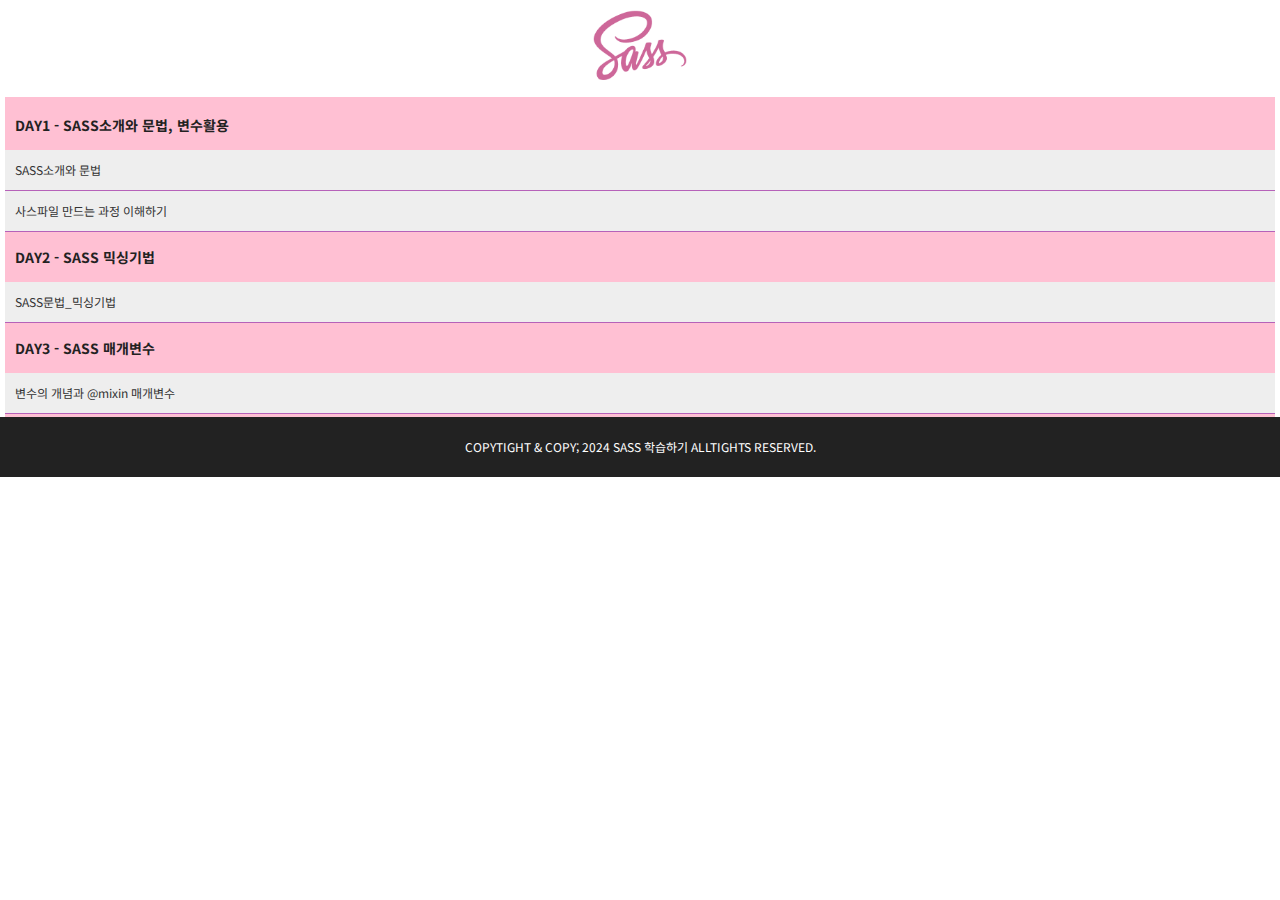
<file: index.html>
<!DOCTYPE html>
<html lang="ko">
<head>
  <meta charset="UTF-8">
  <meta name="viewport" content="width=device-width, initial-scale=1.0">
  <title>SASS 학습하기</title>
  <link rel="stylesheet" href="./css/main.css" type="text/css">
</head>
<body>
  <!-- 헤더 영역 -->
  <header>
    <h1>
      <a href="index.html" title="사스학습하기"><img src="./images/sass_logo_pink.png" alt="sass 로고"></a>
    </h1>
  </header>

  <!-- 메인 영역 -->
  <main>
    <dl>
      <dt>DAY1 - SASS소개와 문법, 변수활용</dt>
      <dd><a href="DAY1_240131/01_SASS의 소개와 문법.html" title="sass 소개와 문법">SASS소개와 문법</a></dd>
      <dd><a href="./DAY1_240131/02_사스파일 만드는 과정 이해하기.html" title="사스파일 만드는 과정 이해하기">사스파일 만드는 과정 이해하기</a></dd>
      <dt>DAY2 - SASS 믹싱기법</dt>
      <dd><a href="./DAY2_240202/SASS문법_믹싱기법.html" title="믹싱기법">SASS문법_믹싱기법</a></dd>
      <dt>DAY3 - SASS 매개변수</dt>
      <dd><a href="./DAY3_240205/변수의 개념과 @mixin 매개변수.html" title="매개변수">변수의 개념과 @mixin 매개변수</a></dd>
      
    </dl>
    

    <!-- <ul>
      <li>DAY1
        <ul class="sub">
          <li><a href="./DAY1_240131/01_SASS의 소개와 문법.html" title="01">SASS의 소개와 문법</a></li>
          <li><a href="./DAY1_240131/02_사스파일 만드는 과정 이해하기.html" title="02">사스파일 만드는 과정 이해하기</a></li>
        </ul>
      </li>

      <li>DAY2
        <ul class="sub">
          <li><a href="" title="03"></a></li>
          <li><a href="" title="04"></a></li>
        </ul>
      </li>
    </ul> -->
  </main>

  <!-- 푸터 영역 -->
  <footer>
    <address>
      COPYTIGHT & COPY; 2024 SASS 학습하기
      ALLTIGHTS RESERVED.
    </address>
  </footer>
</body>
</html>
</file>
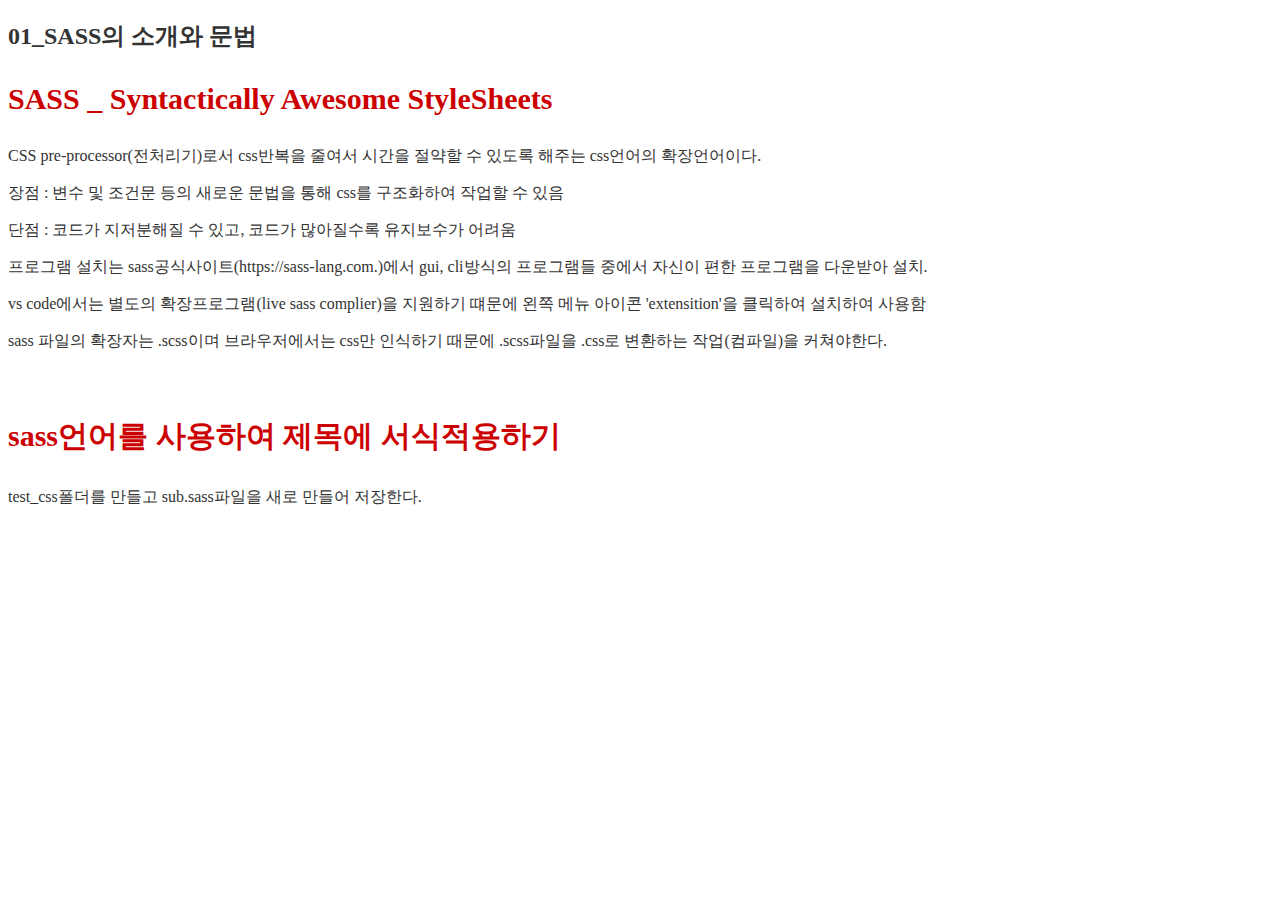
<file: DAY1_240131/01_SASS의 소개와 문법.html>
<!DOCTYPE html>
<html lang="ko">
<head>
  <meta charset="UTF-8">
  <meta name="viewport" content="width=device-width, initial-scale=1.0">
  <title>01_SASS의 소개와 문법</title>
  <link rel="stylesheet" href="./test_css/sub.css" type="text/css">
</head>
<body>
<h2> 01_SASS의 소개와 문법</h2> 
<h3>SASS _ Syntactically Awesome StyleSheets</h3>
<p>CSS pre-processor(전처리기)로서 css반복을 줄여서 시간을 절약할 수 있도록 해주는 css언어의 확장언어이다.</p>
<p>장점 : 변수 및 조건문 등의 새로운 문법을 통해 css를 구조화하여 작업할 수 있음</p>
<p>단점 : 코드가 지저분해질 수 있고, 코드가 많아질수록 유지보수가 어려움</p>
<p>프로그램 설치는 sass공식사이트(https://sass-lang.com.)에서 gui, cli방식의 프로그램들 중에서 자신이 편한 프로그램을 다운받아 설치.</p>
<p>vs code에서는 별도의 확장프로그램(live sass complier)을 지원하기 떄문에 왼쪽 메뉴 아이콘 'extensition'을 클릭하여 설치하여 사용함</p>
<p>sass 파일의 확장자는 .scss이며 브라우저에서는 css만 인식하기 때문에 .scss파일을 .css로 변환하는 작업(컴파일)을 커쳐야한다.</p>
<br>
<h3>sass언어를 사용하여 제목에 서식적용하기</h3>
<p>test_css폴더를 만들고 sub.sass파일을 새로 만들어 저장한다.</p>




</body>
</html>
</file>
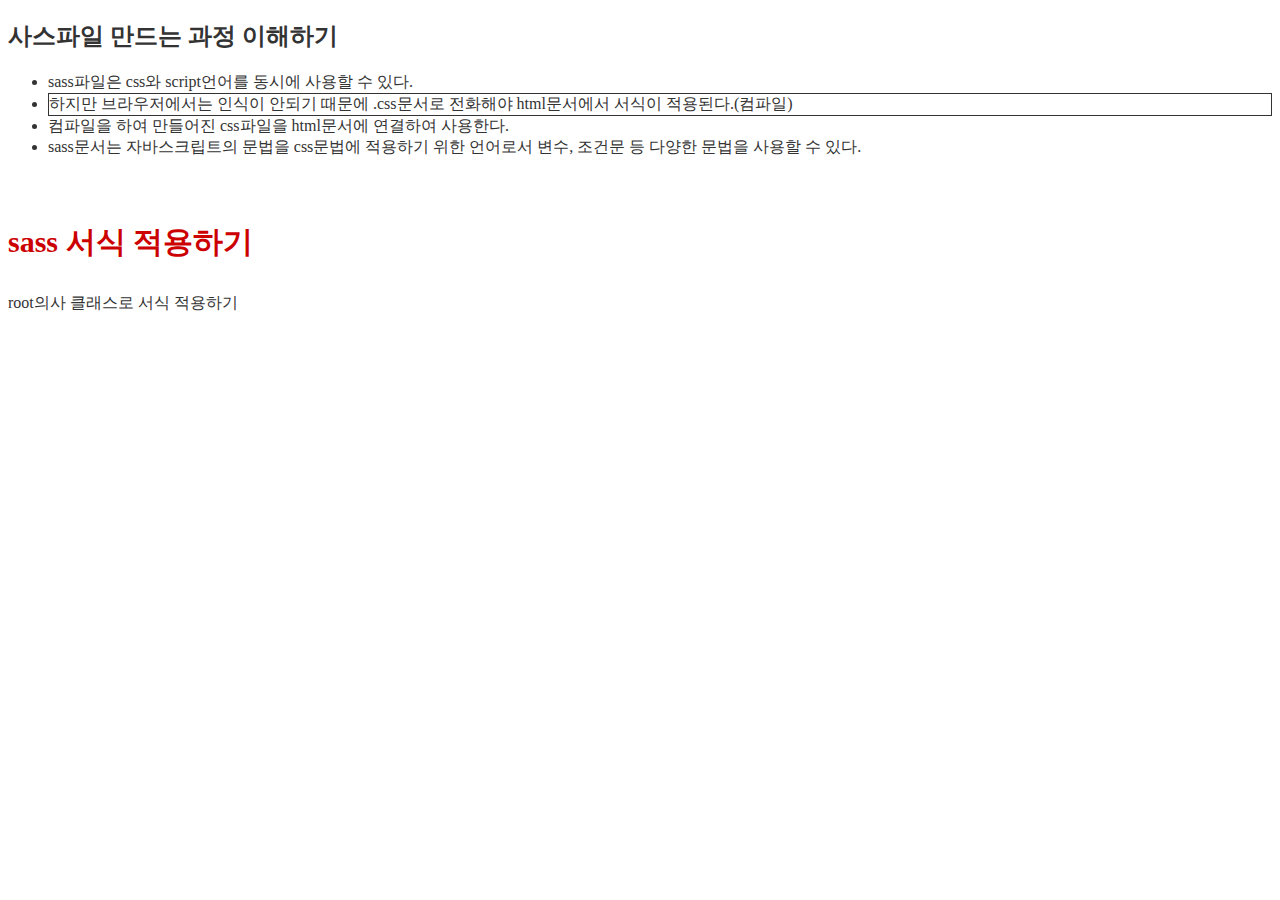
<file: DAY1_240131/02_사스파일 만드는 과정 이해하기.html>
<!DOCTYPE html>
<html lang="ko">
<head>
  <meta charset="UTF-8">
  <meta name="viewport" content="width=device-width, initial-scale=1.0">
  <title>사스파일 만드는 과정 이해하기</title>
  <link rel="stylesheet" href="./test_css/sub.css" type="text/css">
</head>
<body>
  <h2>사스파일 만드는 과정 이해하기</h2>
  <ul>
    <li>sass파일은 css와 script언어를 동시에 사용할 수 있다.</li>
    <li>하지만 브라우저에서는 인식이 안되기 때문에 .css문서로 전화해야 html문서에서 서식이 적용된다.(컴파일)</li>
    <li>컴파일을 하여 만들어진 css파일을 html문서에 연결하여 사용한다.</li>
    <li>sass문서는 자바스크립트의 문법을 css문법에 적용하기 위한 언어로서 변수, 조건문 등 다양한 문법을 사용할 수 있다.</li>
  </ul>
  <br>
  <h3>sass 서식 적용하기</h3>
  <p>root의사 클래스로 서식 적용하기</p>
</body>
</html>
</file>
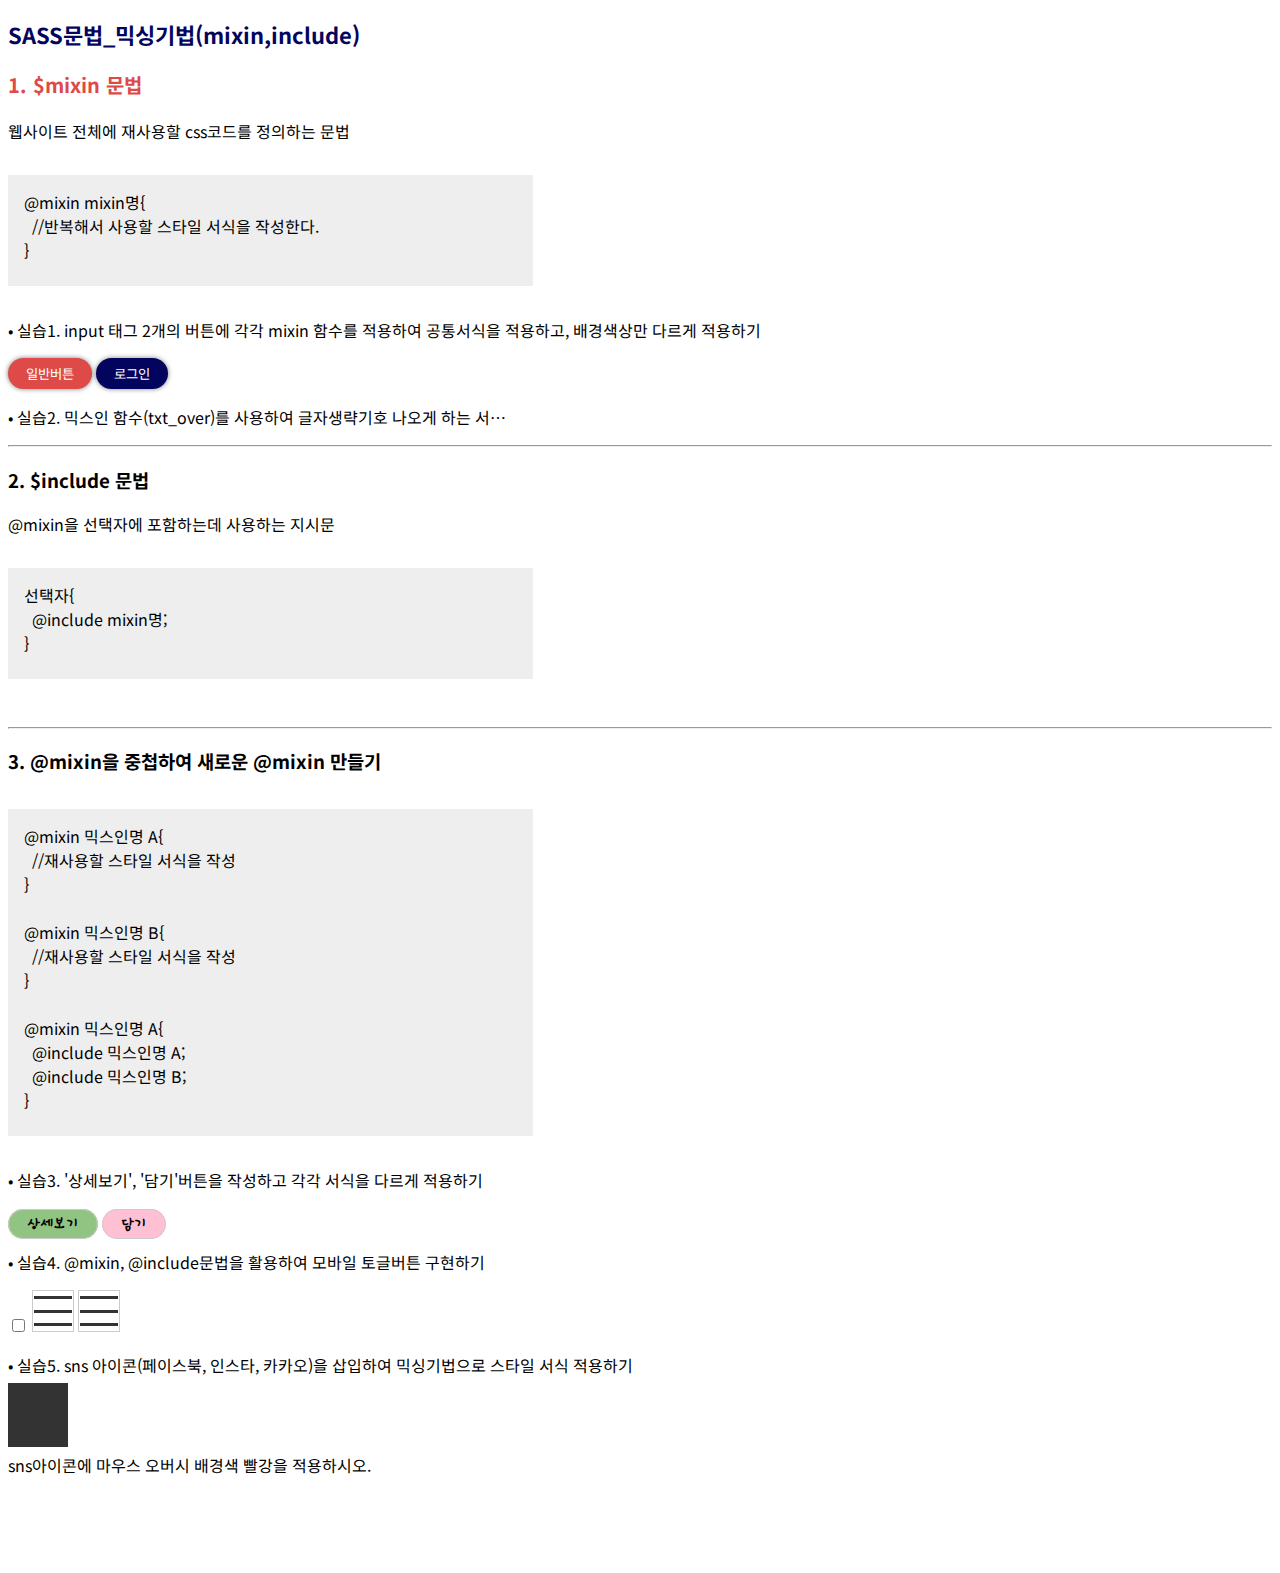
<file: DAY2_240202/SASS문법_믹싱기법.html>
<!DOCTYPE html>
<html lang="ko">
<head>
  <meta charset="UTF-8">
  <meta name="viewport" content="width=device-width, initial-scale=1.0">
  <title>SASS문법_믹싱기법(mixin,include)</title>
  <link rel="stylesheet" href="./css/style.css" type="text/css">
  <link rel="stylesheet" href="https://cdnjs.cloudflare.com/ajax/libs/font-awesome/6.5.1/css/all.min.css" integrity="sha512-DTOQO9RWCH3ppGqcWaEA1BIZOC6xxalwEsw9c2QQeAIftl+Vegovlnee1c9QX4TctnWMn13TZye+giMm8e2LwA==" crossorigin="anonymous" referrerpolicy="no-referrer" />
</head>
<body>
  <h2>SASS문법_믹싱기법(mixin,include)</h2>

  <h3 class="title01">1. $mixin 문법</h3>
  <p>웹사이트 전체에 재사용할 css코드를 정의하는 문법</p>
  <pre>
    @mixin mixin명{
      //반복해서 사용할 스타일 서식을 작성한다.
    }
  </pre><br>
  <p>&#8226; 실습1. input 태그 2개의 버튼에 각각 mixin 함수를 적용하여 공통서식을 적용하고, 배경색상만 다르게 적용하기</p>
  <input type="button" value="일반버튼" class="btn1">
  <input type="button" value="로그인" class="btn2">

  <p class="p01">&#8226; 실습2. 믹스인 함수(txt_over)를 사용하여 글자생략기호 나오게 하는 서식을 사용하는 지시문 만들기</p>
  <hr>

  <h3>2. $include 문법</h3>
  <p>@mixin을 선택자에 포함하는데 사용하는 지시문</p>
  <pre>
    선택자{
      @include mixin명;
    }
  </pre>
<br><br><hr>
  
  <h3>3. @mixin을 중첩하여 새로운 @mixin 만들기</h3>
  <pre>
    @mixin 믹스인명 A{
      //재사용할 스타일 서식을 작성
    }

    @mixin 믹스인명 B{
      //재사용할 스타일 서식을 작성
    }

    @mixin 믹스인명 A{
      @include 믹스인명 A;
      @include 믹스인명 B;
    }
  </pre>
  <p>&#8226; 실습3. '상세보기', '담기'버튼을 작성하고 각각 서식을 다르게 적용하기</p>
  <p>
    <span class="btn3">상세보기</span>
    <span class="btn4">담기</span>
  </p>

  <p>&#8226; 실습4. @mixin, @include문법을 활용하여 모바일 토글버튼 구현하기</p>

  <input type="checkbox" id="toggle">

  <label for="toggle" class="toggle_btn">
    <span class="bar bar1">&nbsp;</span>
    <span class="bar bar2">&nbsp;</span>
    <span class="bar bar3">&nbsp;</span>
  </label>
  
  <label class="toggle">
    <span class="bar t1">&nbsp;</span>
    <span class="bar t2">&nbsp;</span>
    <span class="bar t3">&nbsp;</span>
  </label>

  <p>&#8226; 실습5. sns 아이콘(페이스북, 인스타, 카카오)을 삽입하여 믹싱기법으로 스타일 서식 적용하기</p>
  <div class="sns">
  <i class="fab fa-facebook-square"></i>
  <i class="fab fa-instagram-square"></i>
  <i class="fas fa-message"></i>
  </div>

  <p>sns아이콘에 마우스 오버시 배경색 빨강을 적용하시오.</p>
<br><br><br>


  <!-- 제이쿼리 라이브러리 -->
  <script src="https://ajax.googleapis.com/ajax/libs/jquery/2.2.4/jquery.min.js"></script>
<script>
  $(document).ready(function(){
    let t_btn = $('.toggle');

    t_btn.click(function(){
      $(this).find('span').eq(0).toggleClass('rotate1');
      $(this).find('span').eq(1).toggleClass('rotate2');
      $(this).find('span').eq(2).toggleClass('rotate3');
    });
  });
</script>

</body>
</html>
</file>
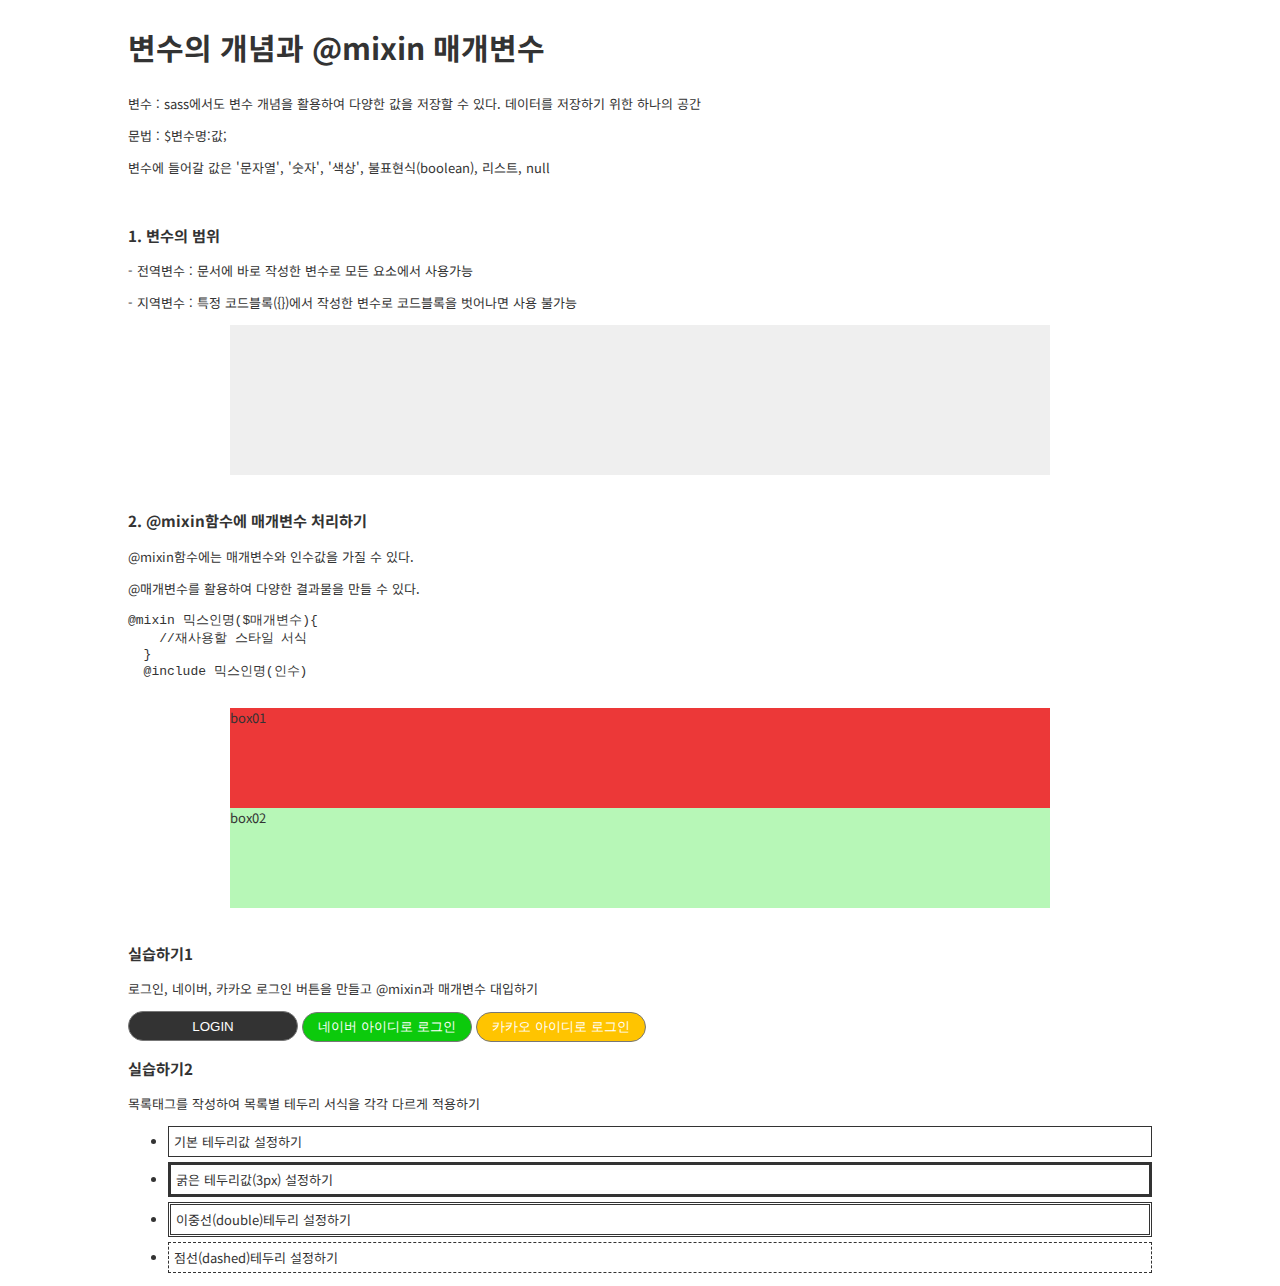
<file: DAY3_240205/변수의 개념과 @mixin 매개변수.html>
<!DOCTYPE html>
<html lang="ko">
<head>
  <meta charset="UTF-8">
  <meta name="viewport" content="width=device-width, initial-scale=1.0">
  <title>변수의 개념과 @mixin 매개변수</title>
  <link rel="stylesheet" href="./css/style.css" type="text/css">
</head>
<body>
  <h2>변수의 개념과 @mixin 매개변수</h2>
  <p>변수 : sass에서도 변수 개념을 활용하여 다양한 값을 저장할 수 있다. 데이터를 저장하기 위한 하나의 공간</p>
  <p>문법 : $변수명:값;</p>
  <p>변수에 들어갈 값은 '문자열', '숫자', '색상', 불표현식(boolean), 리스트, null</p>
  <br>
  <h3>1. 변수의 범위</h3>
  <p>- 전역변수 : 문서에 바로 작성한 변수로 모든 요소에서 사용가능</p>
  <p>- 지역변수 : 특정 코드블록({})에서 작성한 변수로 코드블록을 벗어나면 사용 불가능</p>

  <div id="wrap"></div>
  <br>
  <h3>2. @mixin함수에 매개변수 처리하기</h3>
  <p>@mixin함수에는 매개변수와 인수값을 가질 수 있다.</p>
  <p>@매개변수를 활용하여 다양한 결과물을 만들 수 있다.</p>
  <pre>@mixin 믹스인명($매개변수){
    //재사용할 스타일 서식
  }
  @include 믹스인명(인수)
  </pre>

  <div id="box01">box01</div>
  <div id="box02">box02</div>

  <br>
  <h3>실습하기1</h3>
  <p>로그인, 네이버, 카카오 로그인 버튼을 만들고 @mixin과 매개변수 대입하기</p>
  <input type="button" value="LOGIN" class="btn btn03">
  <input type="button" value="네이버 아이디로 로그인" class="btn btn04">
  <input type="button" value="카카오 아이디로 로그인" class="btn btn05">
  <br>
  <h3>실습하기2</h3>
  <p>목록태그를 작성하여 목록별 테두리 서식을 각각 다르게 적용하기</p>
  <ul class="list01">
    <li>기본 테두리값 설정하기</li>
    <li>굵은 테두리값(3px) 설정하기</li>
    <li>이중선(double)테두리 설정하기</li>
    <li>점선(dashed)테두리 설정하기</li>
  </ul>

</body>
</html>
</file>
<file: css/main.css>
@charset "UTF-8";
@import url("https://fonts.googleapis.com/css2?family=Noto+Sans+KR:wght@100..900&display=swap");
* {
  font-family: "Noto Sans KR", sans-serif;
}

* {
  margin: 0px;
  padding: 0px;
}

body {
  font-family: "맑은 고딕", arial, sans-serif;
  font-size: 12px;
  color: #333;
}

a {
  text-decoration: none;
}

header {
  text-align: center;
}

header h1 {
  padding: 10px;
}

header img {
  height: 70px;
}

dl {
  margin: 0px 5px;
  overflow: hidden;
  border-top: 3px solid #FFC0D3;
  border-bottom: 3px solid #FFC0D3;
}

dt {
  background: #FFC0D3;
  color: #222;
  font-size: 14px;
  font-weight: bold;
  line-height: 50px;
  text-indent: 10px;
}

dd {
  color: #333;
  text-decoration: none;
  text-indent: 10px;
  background: #eee;
  border-bottom: 1px solid #b662b9;
}

dd > a {
  color: #333;
  line-height: 40px;
  transition: 0.4s;
}

dd > a:hover {
  font-weight: bold;
  background: #dfdfdf;
  display: block;
  text-decoration: underline;
}

footer {
  background: #222;
  text-align: center;
  color: #fff;
  line-height: 60px;
}

footer address {
  font-style: normal;
}/*# sourceMappingURL=main.css.map */
</file>
<file: DAY1_240131/test_css/sub.css>
:root {
  color: #333;
}

h3 {
  color: #c00;
  font-size: 30px;
}

p {
  color: --var(color);
}

ul > li:nth-child(2) {
  border: 1px solid #333;
}/*# sourceMappingURL=sub.css.map */
</file>
<file: DAY2_240202/css/style.css>
@import url("https://fonts.googleapis.com/css2?family=Noto+Sans+KR:wght@100..900&display=swap");
@import url("https://fonts.googleapis.com/css2?family=Hi+Melody&family=Noto+Sans+KR:wght@100..900&display=swap");
* {
  font-family: "Noto Sans KR", sans-serif;
}

h2 {
  font-size: 22px;
  color: #03045E;
}

.title01 {
  font-family: "Noto Sans KR", sans-serif;
  font-size: 20px;
  color: #DD4A48;
}

.btn1, .btn2 {
  padding: 6px 18px;
  color: #fff;
  border: none;
  border-radius: 35px;
  box-shadow: 0px 0px 5px 0px rgba(3, 3, 3, 0.5);
  font-family: "Noto Sans KR", sans-serif;
}

.btn1 {
  background: #DD4A48;
}

.btn2 {
  background: #03045E;
}

pre {
  display: inline-block;
  width: 500px;
  padding-top: 15px;
  padding-right: 25px;
  background: #eee;
}

.p01 {
  width: 500px;
  overflow: hidden;
  text-overflow: ellipsis;
  white-space: nowrap;
}

.btn3 {
  font-family: "Hi Melody", sans-serif;
  font-weight: bold;
  font-size: 16px;
  border: 1px solid #ccc;
  padding: 6px 18px;
  border-radius: 30px;
  background: #91C483;
  transition: 0.5s;
}

.btn4 {
  font-family: "Hi Melody", sans-serif;
  font-weight: bold;
  font-size: 16px;
  border: 1px solid #ccc;
  padding: 6px 18px;
  border-radius: 30px;
  background: #FFC0D3;
  transition: 0.5s;
}

.btn3:hover, .btn4:hover {
  background: #FFE162;
  box-shadow: 0px 0px 5px 0px rgba(3, 3, 3, 0.5);
}

.toggle_btn, .toggle {
  width: 40px;
  height: 40px;
  display: inline-block;
  border: 1px solid #ccc;
  position: relative;
}

.bar {
  position: absolute;
  display: inline-block;
  width: 38px;
  height: 3px;
  background: #333;
  transition: 0.5s;
  left: 1px;
}

.bar1, .t1 {
  top: 5px;
}

.bar2, .t2 {
  top: 18.5px;
}

.bar3, .t3 {
  bottom: 5px;
}

.rotate1 {
  transform: rotate(45deg);
  top: 18.5px;
}

.rotate2 {
  display: none;
}

.rotate3 {
  transform: rotate(-45deg);
  bottom: 18.5px;
}

#toggle:checked ~ .toggle_btn > .bar1 {
  transform: rotate(45deg);
  top: 18.5px;
}

#toggle:checked ~ .toggle_btn > .bar2 {
  display: none;
}

#toggle:checked ~ .toggle_btn > .bar3 {
  transform: rotate(-45deg);
  bottom: 18.5px;
}

.sns i {
  font-size: 30px;
  transition: 0.5s;
  padding: 10px;
  background: #333;
  color: #fff;
}

.sns i:hover {
  background: #DD4A48;
}/*# sourceMappingURL=style.css.map */
</file>
<file: DAY3_240205/css/style.css>
@import url("https://fonts.googleapis.com/css2?family=Noto+Sans+KR:wght@100..900&display=swap");
body {
  font-family: "Noto Sans KR", arial, sans-serif;
  font-size: 13px;
  color: #333;
  width: 80%;
  margin: 0px auto;
}

h2 {
  font-size: 30px;
}

#wrap {
  background: #efefef;
  width: 80%;
  height: 150px;
  margin: 0px auto;
}

#box01, #box02 {
  height: 100px;
}

#box01 {
  width: 80%;
  background: rgb(236, 56, 56);
  margin: 0px auto;
}

#box02 {
  width: 80%;
  background: rgb(183, 247, 183);
  margin: 0px auto;
}

.btn {
  width: 170px;
  height: 30px;
  border: 1px solid #777;
  text-align: center;
  color: #fff;
  border-radius: 30px;
}

.btn03 {
  background: #333;
}

.btn04 {
  background: rgb(12, 202, 12);
}

.btn05 {
  background: rgb(255, 196, 0);
}

.list01 li:first-child {
  border: 1px solid #333;
  margin-bottom: 5px;
  padding: 5px;
}

.list01 li:nth-child(2) {
  border: 3px solid #333;
  margin-bottom: 5px;
  padding: 5px;
}

.list01 li:nth-child(3) {
  border: 3px double #333;
  margin-bottom: 5px;
  padding: 5px;
}

.list01 li:last-child {
  border: 1px dashed #333;
  margin-bottom: 5px;
  padding: 5px;
}/*# sourceMappingURL=style.css.map */
</file>
